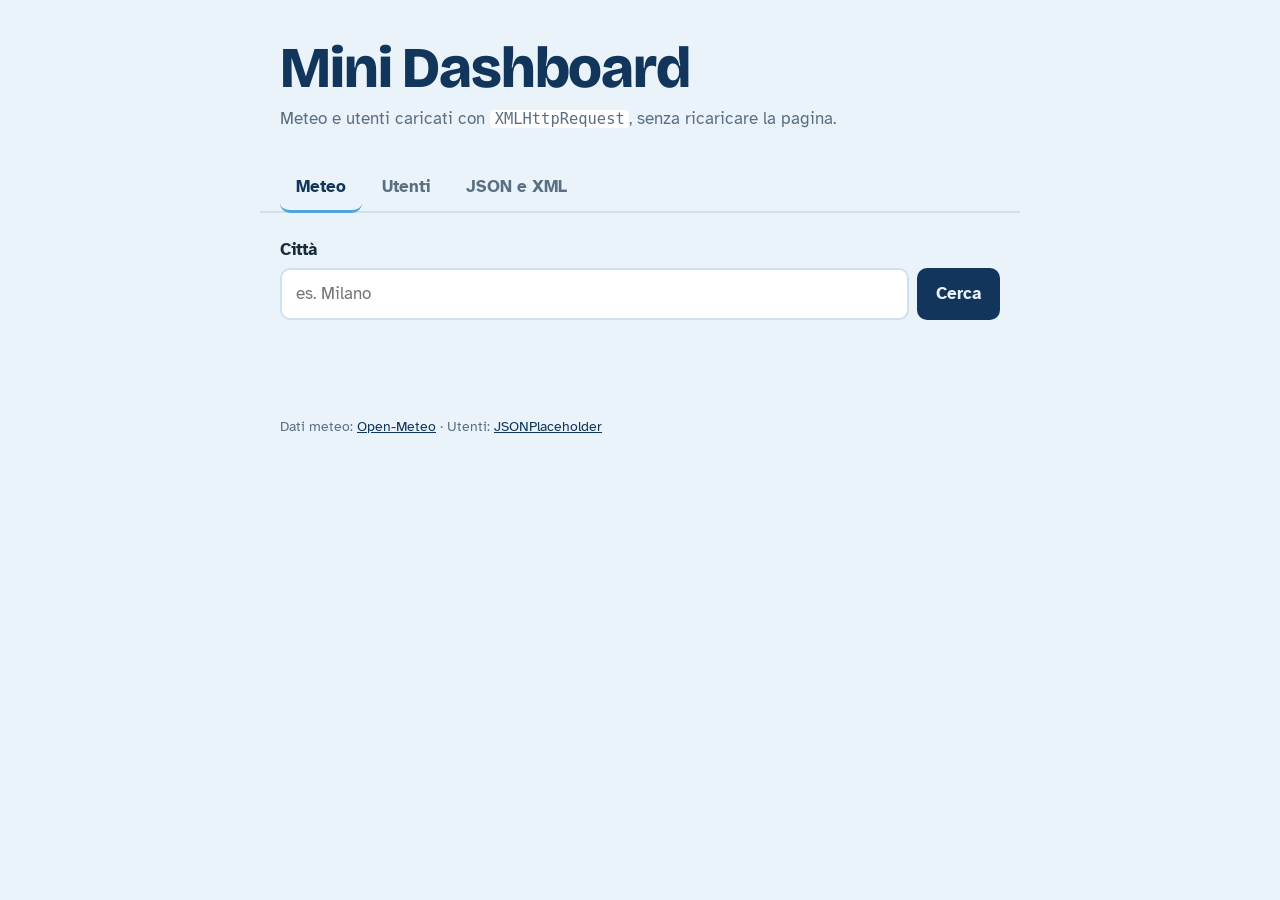
<file: index.html>
<!DOCTYPE html>
<html lang="it">
<head>
  <meta charset="UTF-8">
  <meta name="viewport" content="width=device-width, initial-scale=1">
  <title>Mini Dashboard Meteo/Utenti – XMLHttpRequest</title>
  <link rel="preconnect" href="https://fonts.googleapis.com">
  <link rel="preconnect" href="https://fonts.gstatic.com" crossorigin>
  <link href="https://fonts.googleapis.com/css2?family=Bricolage+Grotesque:opsz,wght@12..96,500;12..96,800&family=Atkinson+Hyperlegible:wght@400;700&display=swap" rel="stylesheet">
  <link rel="stylesheet" href="style.css">
</head>
<body>
  <header class="testata">
    <h1>Mini Dashboard</h1>
    <p>Meteo e utenti caricati con <code>XMLHttpRequest</code>, senza ricaricare la pagina.</p>
  </header>

  <nav class="schede" role="tablist">
    <button class="scheda attiva" data-pannello="meteo" role="tab">Meteo</button>
    <button class="scheda" data-pannello="utenti" role="tab">Utenti</button>
    <button class="scheda" data-pannello="formati" role="tab">JSON e XML</button>
  </nav>

  <main>
    <!-- PANNELLO METEO -->
    <section id="meteo" class="pannello attivo">
      <form id="form-meteo" class="ricerca">
        <label for="citta">Città</label>
        <div class="riga">
          <input id="citta" type="text" placeholder="es. Milano" autocomplete="off" required>
          <button type="submit">Cerca</button>
        </div>
      </form>
      <div id="stato-meteo" class="stato" aria-live="polite"></div>
      <ul id="lista-citta" class="lista-citta"></ul>
      <div id="risultato-meteo"></div>
    </section>

    <!-- PANNELLO UTENTI -->
    <section id="utenti" class="pannello">
      <form id="form-utenti" class="ricerca">
        <label for="nome-utente">Nome utente</label>
        <div class="riga">
          <input id="nome-utente" type="text" placeholder="es. Leanne" autocomplete="off">
          <button type="submit">Cerca</button>
        </div>
      </form>
      <div id="stato-utenti" class="stato" aria-live="polite"></div>
      <ul id="lista-utenti" class="lista-utenti"></ul>
    </section>

    <!-- PANNELLO JSON vs XML -->
    <section id="formati" class="pannello">
      <p class="spiega">Gli stessi dati in due formati: il JSON si legge con <code>responseText</code> + <code>JSON.parse()</code>, l'XML con <code>responseXML</code>.</p>
      <button id="btn-formati">Carica entrambi</button>
      <div class="confronto">
        <div>
          <h2>studenti.json</h2>
          <p class="nota">responseText</p>
          <ul id="out-json"></ul>
        </div>
        <div>
          <h2>studenti.xml</h2>
          <p class="nota">responseXML</p>
          <ul id="out-xml"></ul>
        </div>
      </div>
    </section>
  </main>

  <footer>
    Dati meteo: <a href="https://open-meteo.com" target="_blank" rel="noopener">Open-Meteo</a> ·
    Utenti: <a href="https://jsonplaceholder.typicode.com" target="_blank" rel="noopener">JSONPlaceholder</a>
  </footer>

  <script src="app.js"></script>
</body>
</html>
</file>
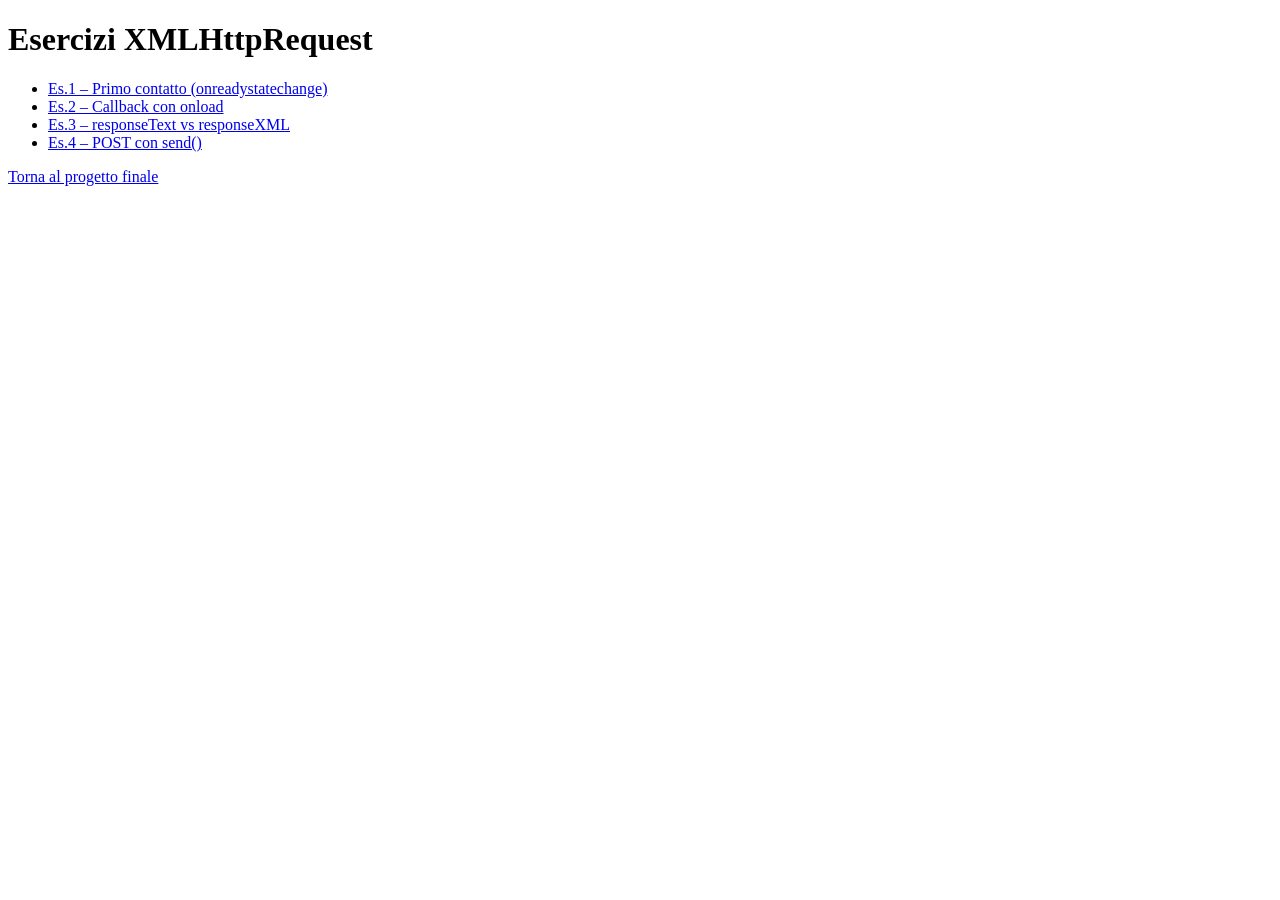
<file: esercizi/index.html>
<!DOCTYPE html>
<html lang="it">
<head><meta charset="UTF-8"><title>Esercizi XHR</title></head>
<body>
  <h1>Esercizi XMLHttpRequest</h1>
  <ul>
    <li><a href="es1.html">Es.1 – Primo contatto (onreadystatechange)</a></li>
    <li><a href="es2.html">Es.2 – Callback con onload</a></li>
    <li><a href="es3.html">Es.3 – responseText vs responseXML</a></li>
    <li><a href="es4.html">Es.4 – POST con send()</a></li>
  </ul>
  <p><a href="../index.html">Torna al progetto finale</a></p>
</body>
</html>
</file>
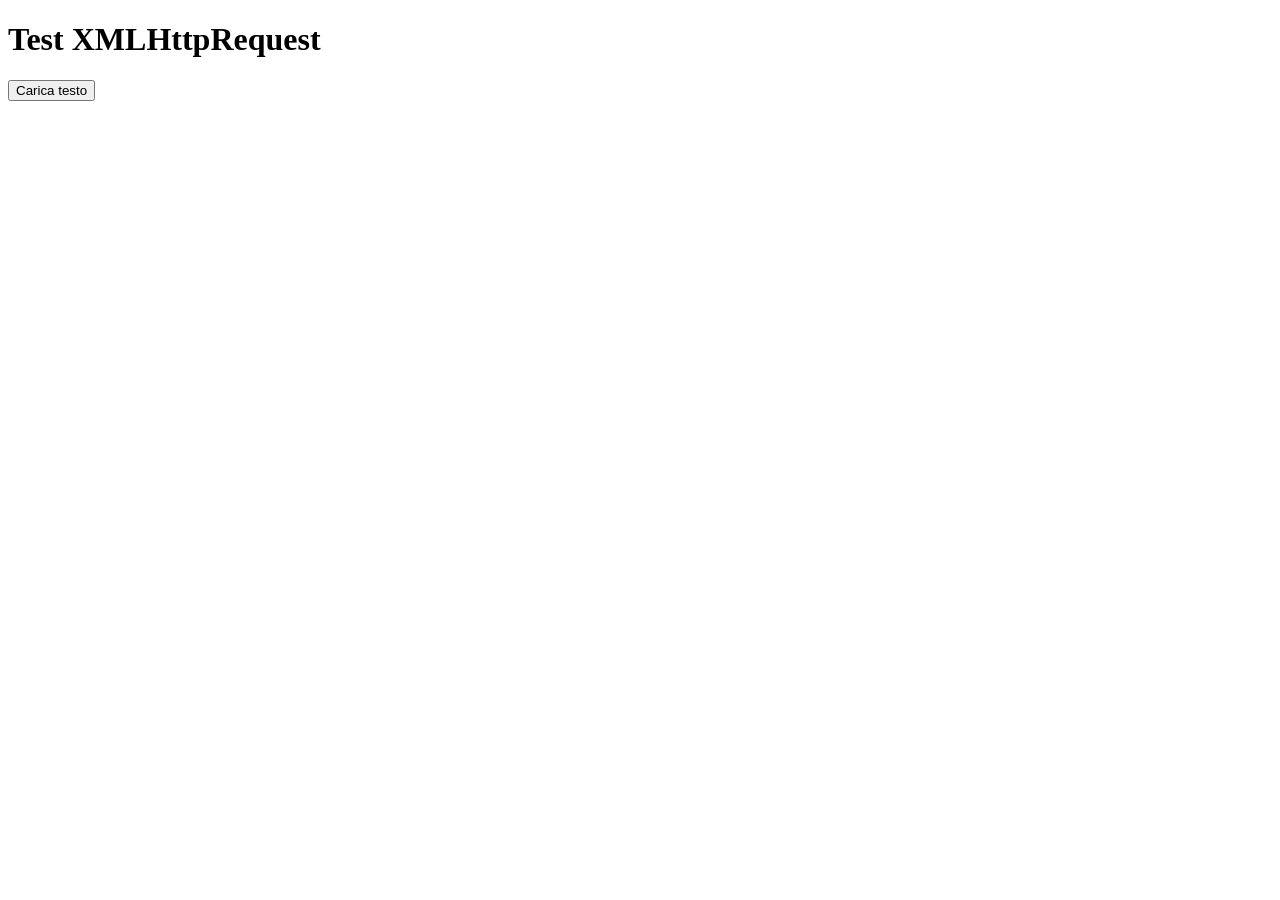
<file: esercizi/es1.html>
<!DOCTYPE html>
<html lang="it">
<head>
  <meta charset="UTF-8">
  <title>Es.1 - Prima chiamata AJAX</title>
</head>
<body>
  <h1>Test XMLHttpRequest</h1>
  <button id="btn">Carica testo</button>
  <pre id="output"></pre>

  <script>
    document.getElementById('btn').addEventListener('click', function () {
      // 1. Creo l'oggetto XMLHttpRequest
      const xhr = new XMLHttpRequest();

      // 2. Definisco la funzione di callback
      xhr.onreadystatechange = function () {
        if (xhr.readyState === 4 && xhr.status === 200) {
          document.getElementById('output').textContent = xhr.responseText;
        }
      };

      // 3. Apro la connessione (metodo, URL, async)
      xhr.open('GET', 'dati.txt', true);

      // 4. Invio la richiesta
      xhr.send();
    });
  </script>
</body>
</html>
</file>
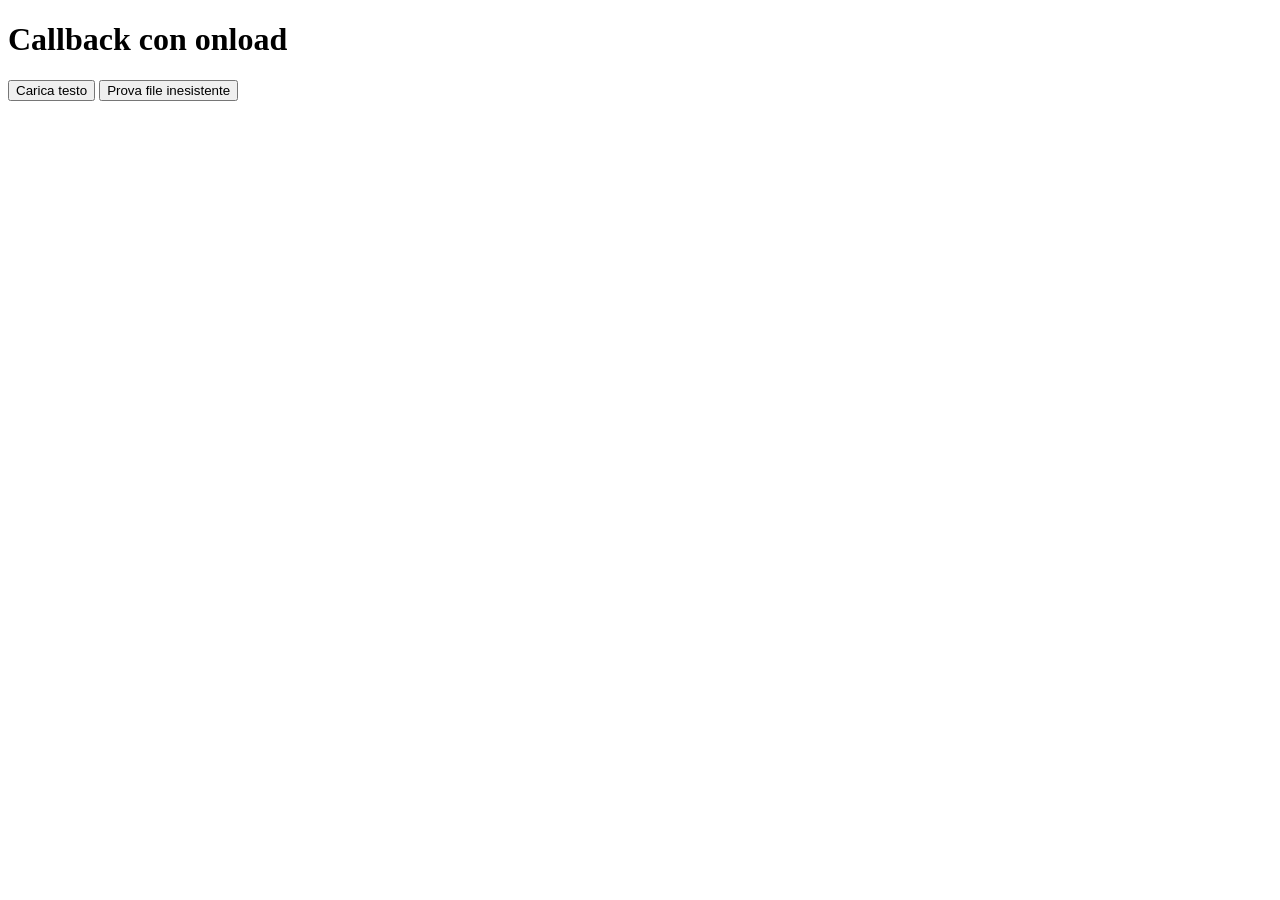
<file: esercizi/es2.html>
<!DOCTYPE html>
<html lang="it">
<head>
  <meta charset="UTF-8">
  <title>Es.2 - onload</title>
</head>
<body>
  <h1>Callback con onload</h1>
  <button id="btn">Carica testo</button>
  <button id="btn-errore">Prova file inesistente</button>
  <pre id="output"></pre>

  <script>
    function carica(url) {
      const output = document.getElementById('output');
      const xhr = new XMLHttpRequest();

      // onload: viene chiamata UNA sola volta, a richiesta completata
      xhr.onload = function () {
        if (xhr.status === 200) {
          console.log(xhr.responseText);
          output.textContent = xhr.responseText;
        } else {
          console.error('Errore HTTP:', xhr.status);
          output.textContent = 'Errore HTTP: ' + xhr.status;
        }
      };

      // onerror: problemi di rete (il server non ha proprio risposto)
      xhr.onerror = function () {
        console.error('Errore di rete');
        output.textContent = 'Errore di rete';
      };

      xhr.open('GET', url, true);
      xhr.send();
    }

    document.getElementById('btn').addEventListener('click', () => carica('dati.txt'));
    document.getElementById('btn-errore').addEventListener('click', () => carica('non-esiste.txt'));
  </script>
</body>
</html>
</file>
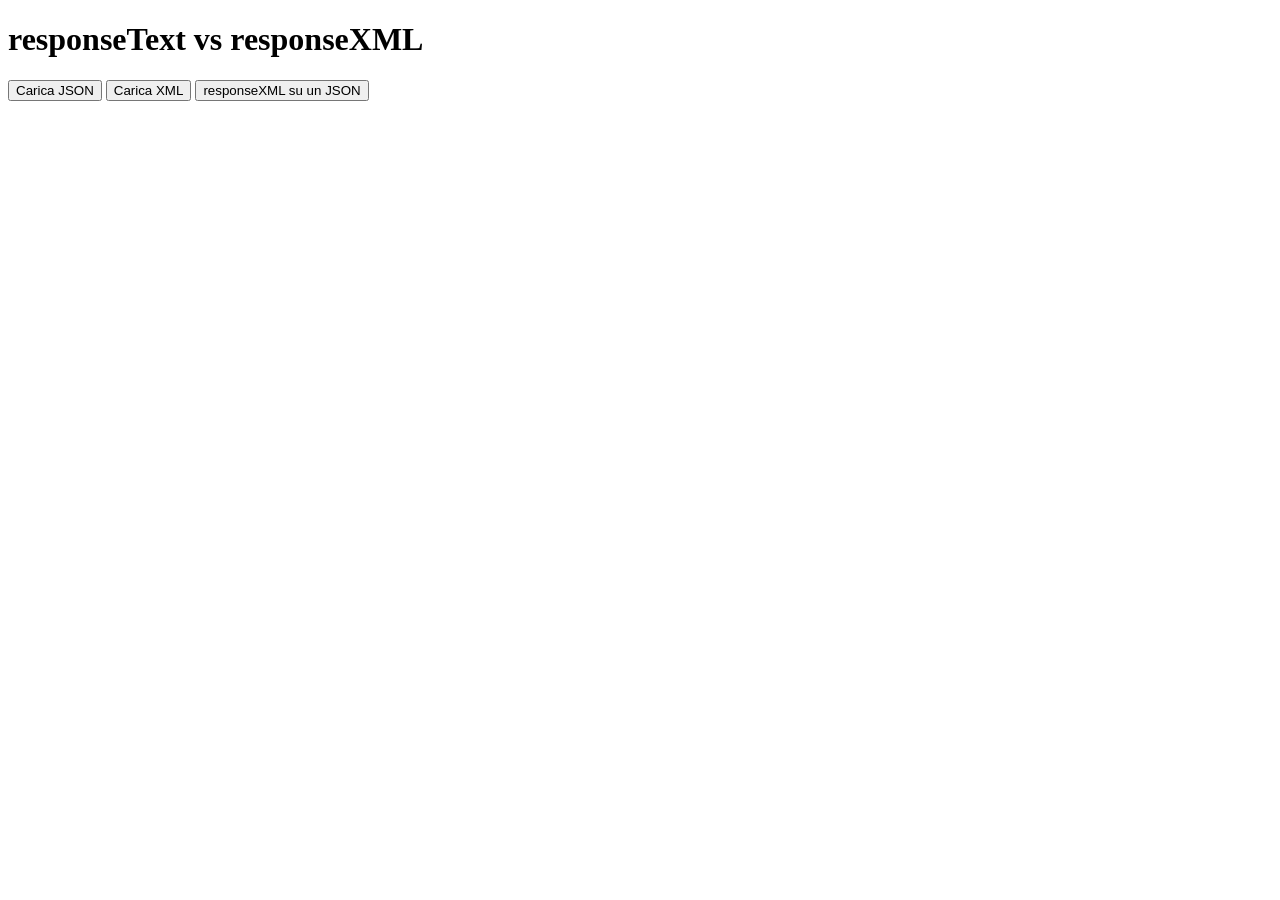
<file: esercizi/es3.html>
<!DOCTYPE html>
<html lang="it">
<head>
  <meta charset="UTF-8">
  <title>Es.3 - responseText vs responseXML</title>
</head>
<body>
  <h1>responseText vs responseXML</h1>
  <button onclick="caricaJSON()">Carica JSON</button>
  <button onclick="caricaXML()">Carica XML</button>
  <button onclick="xmlSuJson()">responseXML su un JSON</button>
  <pre id="output"></pre>

  <script>
    const output = document.getElementById('output');

    // JSON → responseText + JSON.parse
    function caricaJSON() {
      const xhr = new XMLHttpRequest();
      xhr.onload = function () {
        if (xhr.status === 200) {
          const dati = JSON.parse(xhr.responseText);   // <-- responseText
          console.log(dati);
          output.textContent = 'JSON:\n' + dati.map(s => s.nome + ': ' + s.voto).join('\n');
        }
      };
      xhr.open('GET', 'studenti.json', true);
      xhr.send();
    }

    // XML → responseXML
    function caricaXML() {
      const xhr = new XMLHttpRequest();
      xhr.onload = function () {
        if (xhr.status === 200) {
          const doc = xhr.responseXML;                  // <-- responseXML (Document)
          const nomi = doc.querySelectorAll('studente > nome');
          nomi.forEach(n => console.log(n.textContent));
          output.textContent = 'XML:\n' + Array.from(nomi).map(n => n.textContent).join('\n');
        }
      };
      xhr.open('GET', 'studenti.xml', true);
      xhr.send();
    }

    // Verifica dell'errore comune n.3: responseXML su un JSON restituisce null
    function xmlSuJson() {
      const xhr = new XMLHttpRequest();
      xhr.onload = function () {
        output.textContent = 'responseXML = ' + xhr.responseXML;   // stampa "null"
      };
      xhr.open('GET', 'studenti.json', true);
      xhr.send();
    }
  </script>
</body>
</html>
</file>
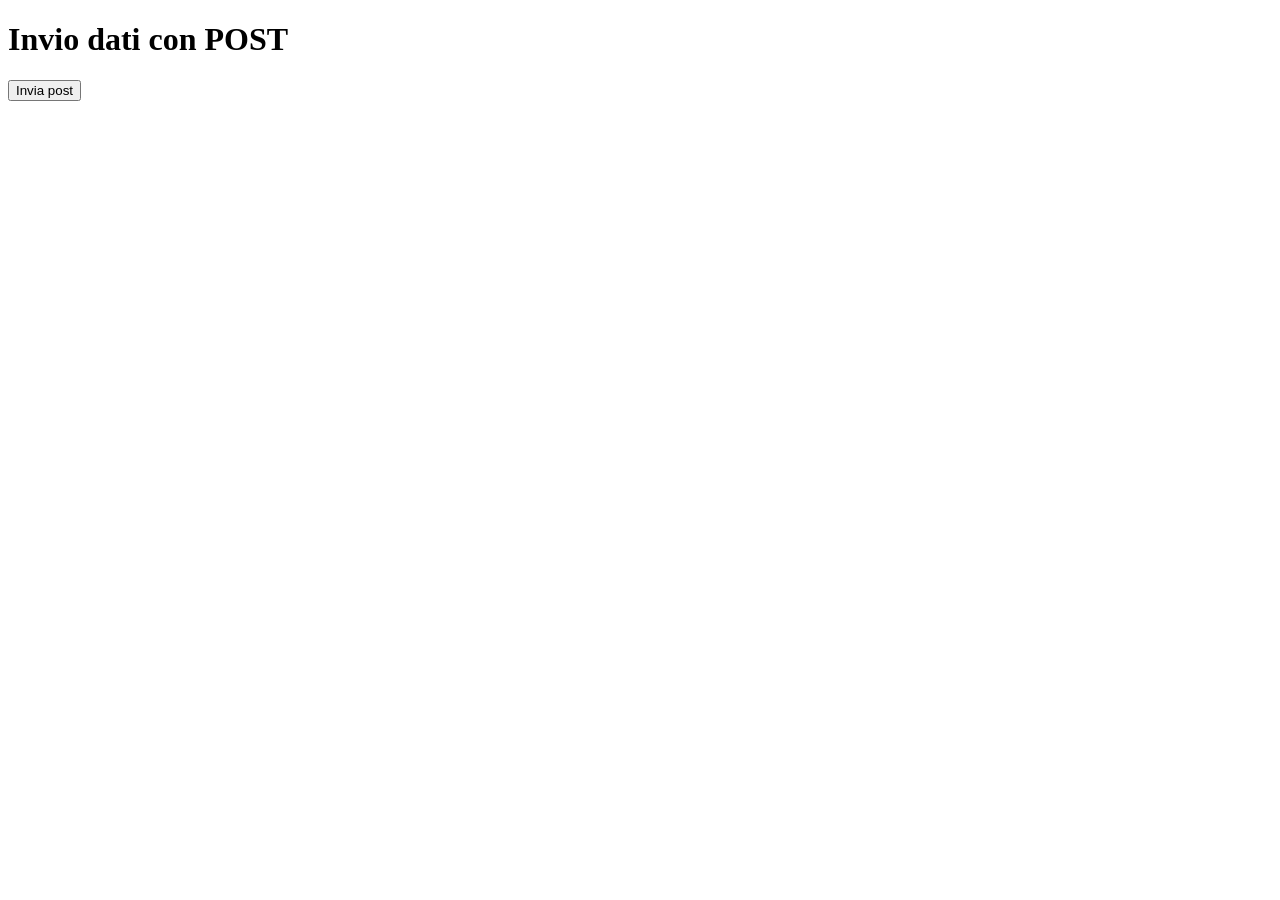
<file: esercizi/es4.html>
<!DOCTYPE html>
<html lang="it">
<head>
  <meta charset="UTF-8">
  <title>Es.4 - POST con send()</title>
</head>
<body>
  <h1>Invio dati con POST</h1>
  <button id="btn">Invia post</button>
  <pre id="output"></pre>

  <script>
    document.getElementById('btn').addEventListener('click', function () {
      const output = document.getElementById('output');
      const xhr = new XMLHttpRequest();

      // open() PRIMA: configura metodo e URL
      xhr.open('POST', 'https://jsonplaceholder.typicode.com/posts', true);

      // gli header si impostano dopo open() e prima di send()
      xhr.setRequestHeader('Content-Type', 'application/json;charset=UTF-8');

      xhr.onload = function () {
        if (xhr.status === 201) {   // 201 = Created
          const risposta = JSON.parse(xhr.responseText);
          console.log('Risposta server:', risposta);
          output.textContent = 'Status ' + xhr.status + '\n' + JSON.stringify(risposta, null, 2);
        } else {
          output.textContent = 'Errore HTTP: ' + xhr.status;
        }
      };
      xhr.onerror = () => output.textContent = 'Errore di rete';

      // send() DOPO: il body è il JSON trasformato in stringa
      xhr.send(JSON.stringify({
        title: 'Esercitazione XHR',
        body: 'Contenuto inviato',
        userId: 1
      }));
    });
  </script>
</body>
</html>
</file>
<file: style.css>
:root {
  --notte: #12355b;
  --cielo: #4ea5d9;
  --nebbia: #eaf3fa;
  --carta: #ffffff;
  --sole: #f2a541;
  --errore: #c0392b;
  --testo: #1c2b3a;
  --tenue: #5b6f82;
  --bordo: #cfe0ee;
}
@media (prefers-color-scheme: dark) {
  :root {
    --notte: #9fd0f0;
    --cielo: #4ea5d9;
    --nebbia: #0f1e2e;
    --carta: #17293d;
    --testo: #e6eef6;
    --tenue: #9fb3c6;
    --bordo: #2a425b;
    --errore: #ff7b6b;
  }
}

* { box-sizing: border-box; }

body {
  margin: 0;
  font-family: "Atkinson Hyperlegible", system-ui, sans-serif;
  font-size: 1.05rem;
  line-height: 1.5;
  color: var(--testo);
  background: var(--nebbia);
}

code { font-size: .92em; background: var(--carta); padding: 0 .3em; border-radius: 4px; }

.testata, .schede, main, footer { max-width: 760px; margin: 0 auto; padding: 0 1.25rem; }

.testata { padding-top: 2.5rem; }
.testata h1 {
  font-family: "Bricolage Grotesque", system-ui, sans-serif;
  font-weight: 800;
  font-size: clamp(2.4rem, 7vw, 3.6rem);
  line-height: 1;
  margin: 0 0 .5rem;
  color: var(--notte);
  letter-spacing: -.02em;
}
.testata p { margin: 0; color: var(--tenue); }

/* Schede */
.schede { display: flex; gap: .25rem; margin-top: 2rem; border-bottom: 2px solid var(--bordo); }
.scheda {
  background: none; border: 0; padding: .7rem 1rem; font: inherit; font-weight: 700;
  color: var(--tenue); cursor: pointer; border-bottom: 3px solid transparent; margin-bottom: -2px;
}
.scheda.attiva { color: var(--notte); border-bottom-color: var(--cielo); }

.pannello { display: none; padding: 1.5rem 0 2rem; }
.pannello.attivo { display: block; }

/* Ricerca */
.ricerca label { display: block; font-weight: 700; margin-bottom: .35rem; }
.riga { display: flex; gap: .5rem; }
input {
  flex: 1; font: inherit; padding: .7rem .9rem; border: 2px solid var(--bordo);
  border-radius: 10px; background: var(--carta); color: var(--testo); min-width: 0;
}
button {
  font: inherit; font-weight: 700; padding: .7rem 1.2rem; border: 0; border-radius: 10px;
  background: var(--notte); color: var(--nebbia); cursor: pointer;
}
input:focus-visible, button:focus-visible { outline: 3px solid var(--sole); outline-offset: 2px; }

.stato { min-height: 1.5rem; margin: .75rem 0; color: var(--tenue); }
.stato.errore { color: var(--errore); font-weight: 700; }

/* Elenco città trovate */
.lista-citta { list-style: none; padding: 0; margin: 0 0 1rem; display: flex; flex-wrap: wrap; gap: .4rem; }
.lista-citta button {
  background: var(--carta); color: var(--notte); border: 2px solid var(--bordo);
  padding: .35rem .8rem; font-weight: 400; font-size: .95rem;
}
.lista-citta button.scelta { border-color: var(--cielo); font-weight: 700; }

/* Meteo attuale */
.adesso {
  display: grid; grid-template-columns: auto 1fr; gap: 0 1.5rem; align-items: end;
  padding: 1.5rem 0; border-bottom: 2px solid var(--bordo);
}
.temperatura {
  font-family: "Bricolage Grotesque", system-ui, sans-serif;
  font-weight: 800; font-size: clamp(4.5rem, 18vw, 7.5rem); line-height: .85;
  color: var(--notte); letter-spacing: -.04em;
}
.temperatura sup { font-size: .35em; color: var(--sole); vertical-align: top; }
.adesso h2 { margin: 0; font-size: 1.4rem; }
.adesso p { margin: .2rem 0 0; color: var(--tenue); }

.giorni { list-style: none; padding: 0; margin: 1rem 0 0; }
.giorni li {
  display: grid; grid-template-columns: 7rem 1fr auto; gap: 1rem; padding: .6rem 0;
  border-bottom: 1px solid var(--bordo);
}
.giorni .max { font-weight: 700; }
.giorni .min { color: var(--tenue); margin-left: .5rem; }

/* Utenti */
.lista-utenti { list-style: none; padding: 0; margin: 0; }
.lista-utenti li { padding: 1rem 0; border-bottom: 1px solid var(--bordo); }
.lista-utenti strong { font-size: 1.1rem; }
.lista-utenti span { display: block; color: var(--tenue); font-size: .95rem; }

/* JSON vs XML */
.spiega { margin-top: 0; }
.confronto { display: grid; grid-template-columns: 1fr 1fr; gap: 1.5rem; margin-top: 1.5rem; }
.confronto h2 { font-size: 1.1rem; margin: 0; }
.confronto .nota { margin: 0 0 .5rem; color: var(--tenue); font-size: .9rem; }
.confronto ul { padding-left: 1.2rem; margin: 0; }

footer { padding-bottom: 2rem; color: var(--tenue); font-size: .9rem; }
footer a { color: var(--notte); }

@media (max-width: 520px) {
  .confronto { grid-template-columns: 1fr; }
  .giorni li { grid-template-columns: 5.5rem 1fr auto; gap: .5rem; }
}
</file>
